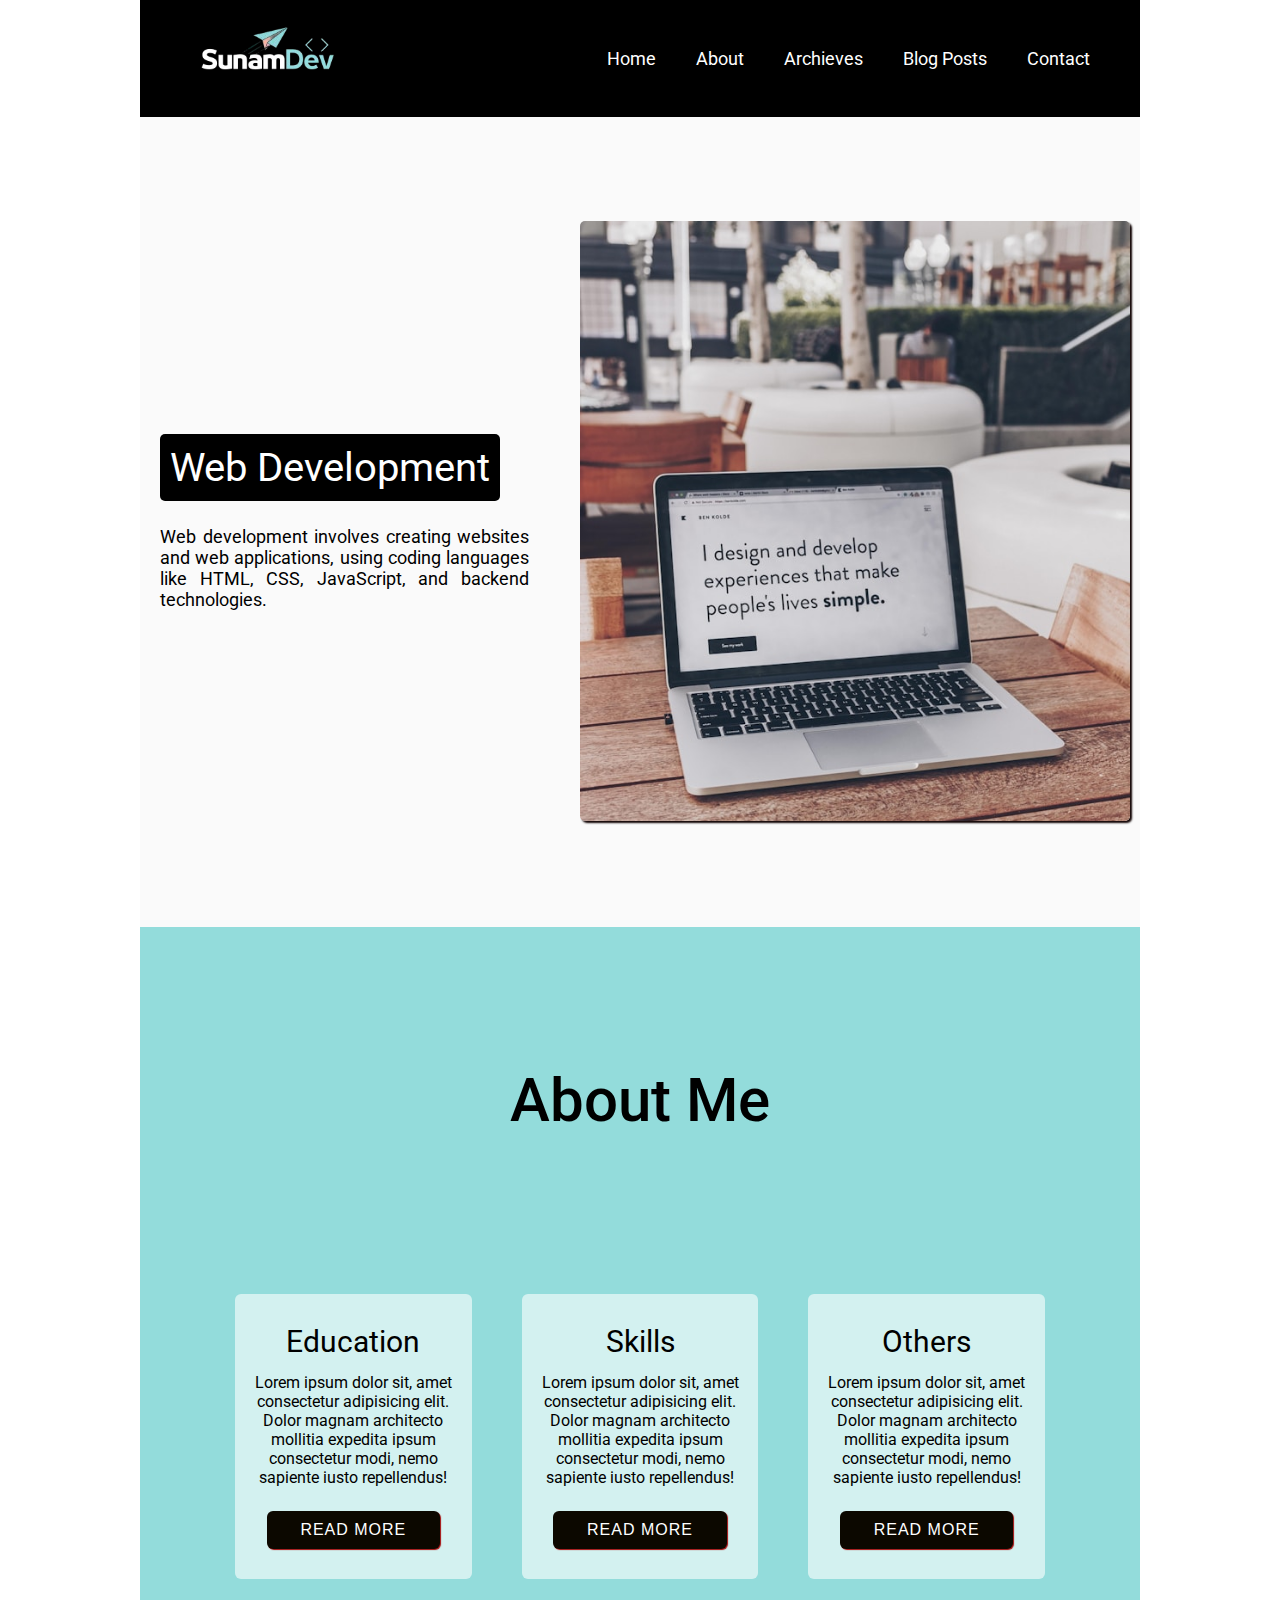
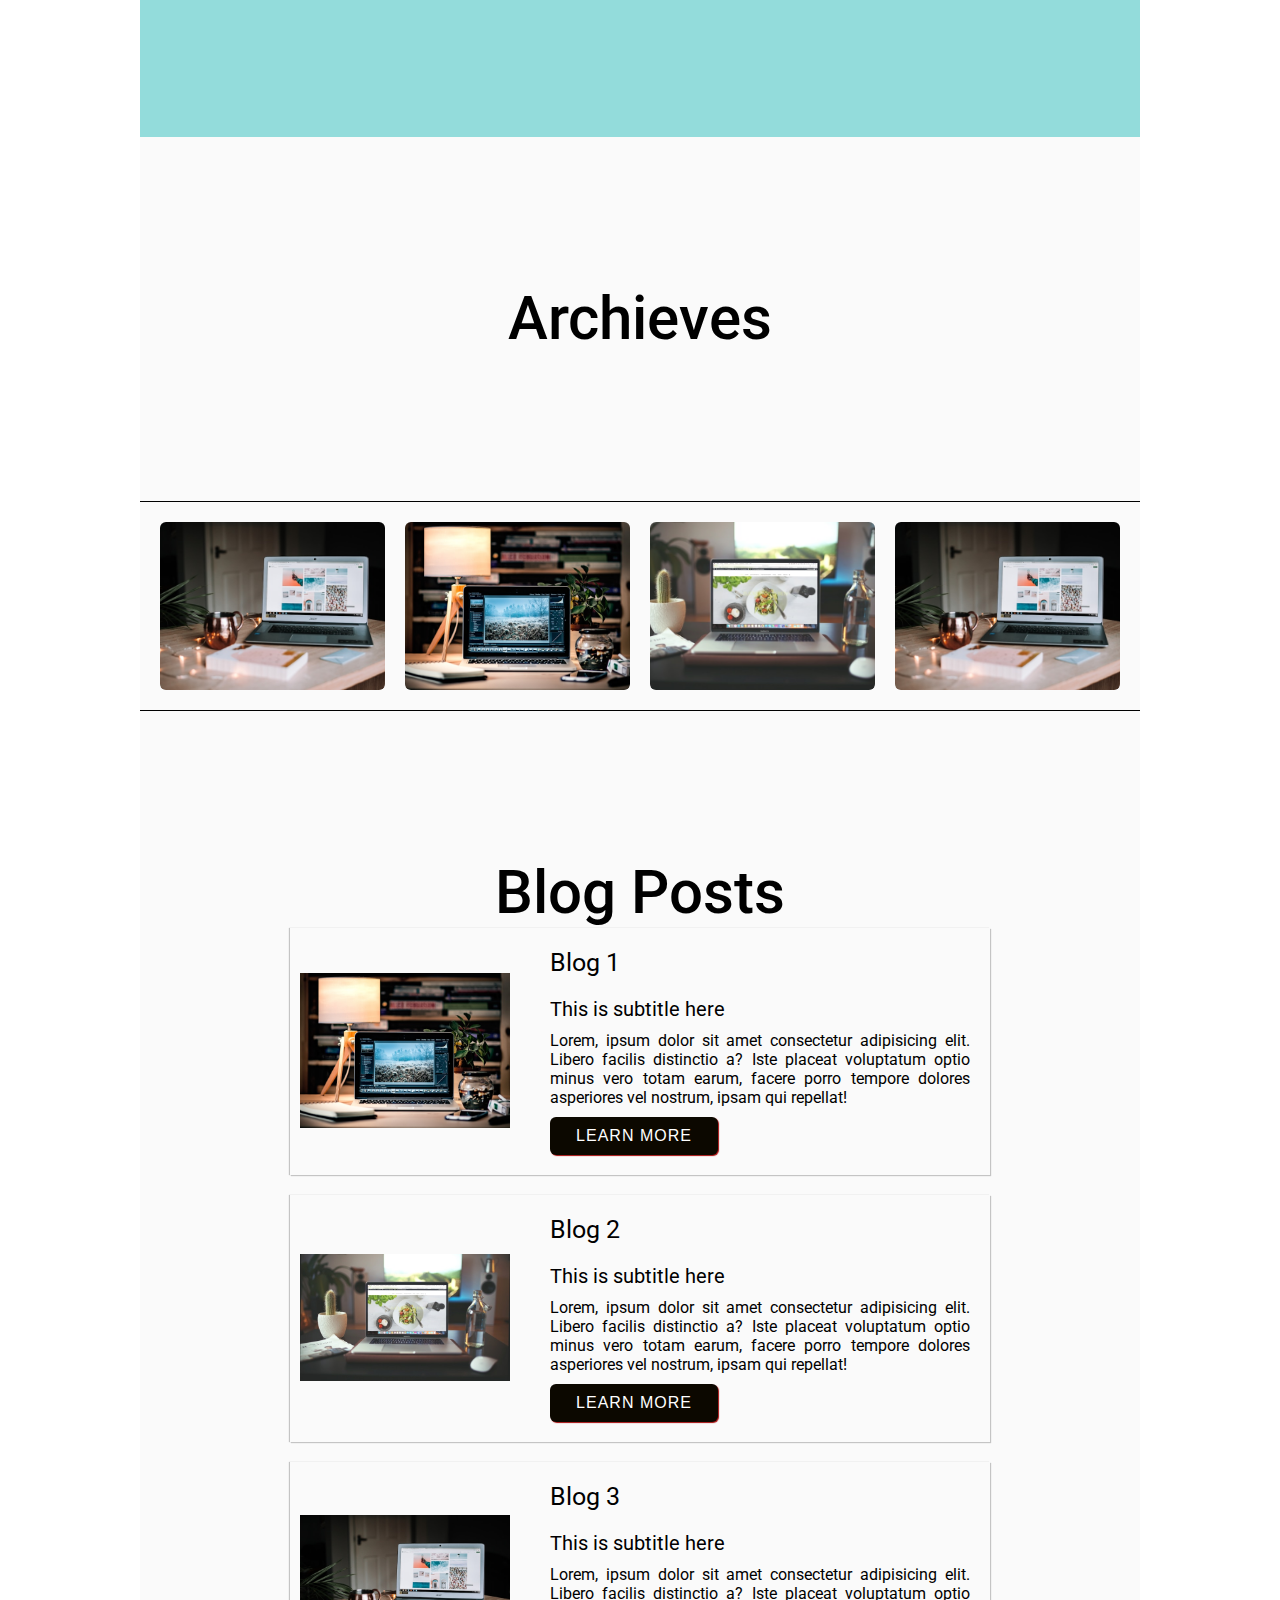
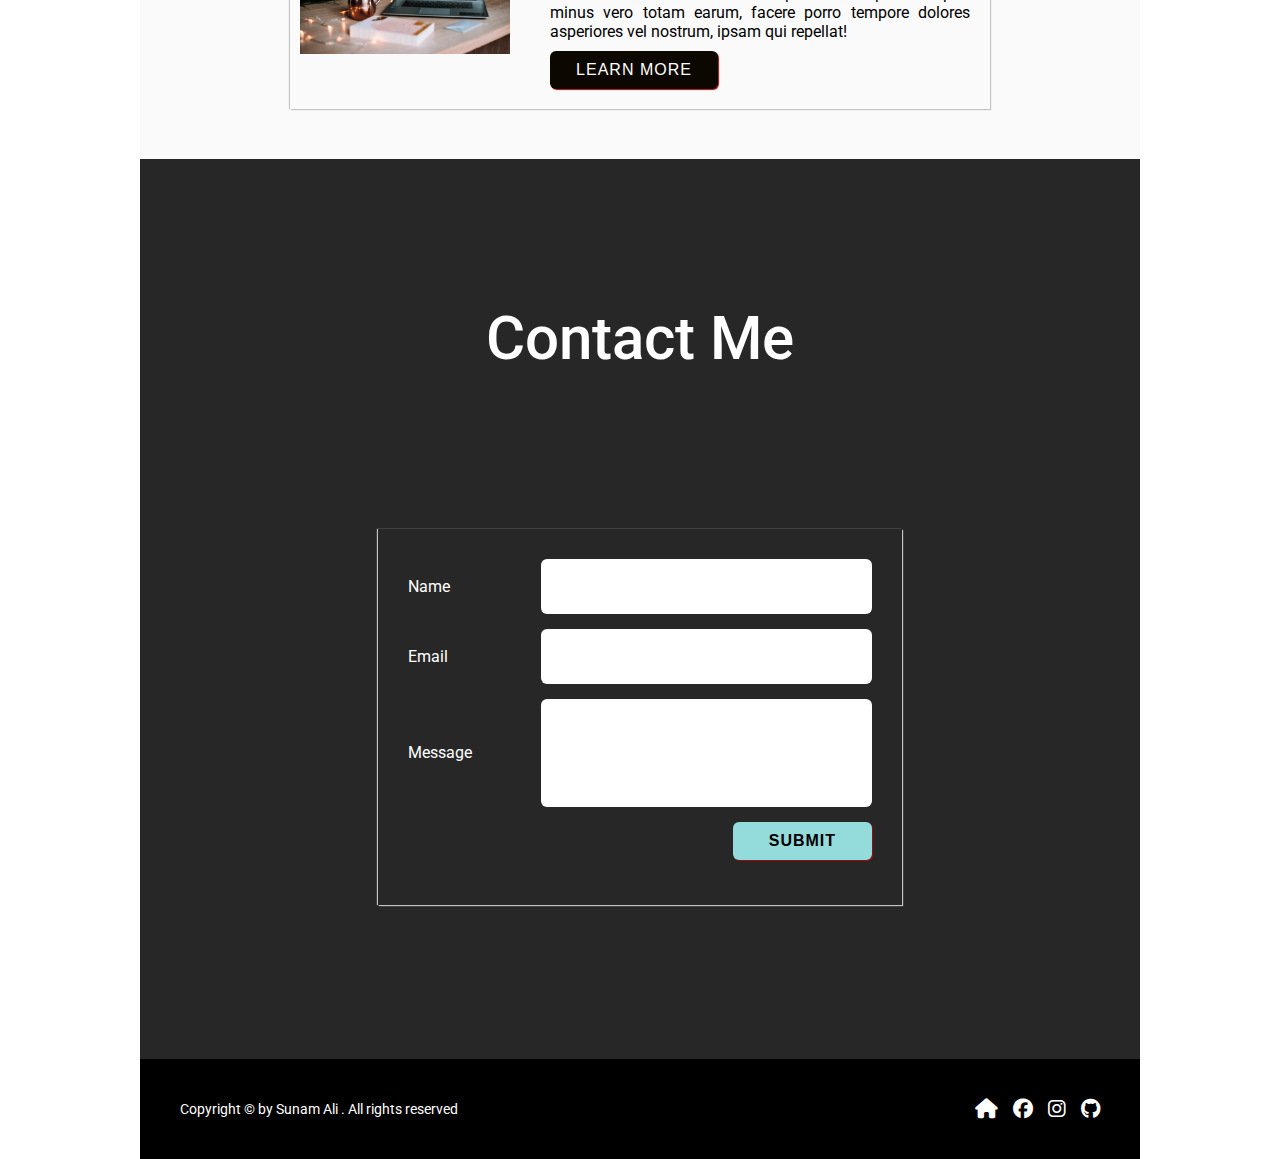
<file: index.html>
<!DOCTYPE html>
<html lang="en">
<head>
    <meta charset="UTF-8">
    <meta name="viewport" content="width=device-width, initial-scale=1.0">
    <title>Sunam's Blog</title>
    <link rel="stylesheet" href="style.css">
    <link rel="stylesheet" href="https://cdnjs.cloudflare.com/ajax/libs/font-awesome/6.7.2/css/all.min.css" integrity="sha512-Evv84Mr4kqVGRNSgIGL/F/aIDqQb7xQ2vcrdIwxfjThSH8CSR7PBEakCr51Ck+w+/U6swU2Im1vVX0SVk9ABhg==" crossorigin="anonymous" referrerpolicy="no-referrer" />
    <link rel="preconnect" href="https://fonts.googleapis.com">
    <link rel="preconnect" href="https://fonts.gstatic.com" crossorigin>
    <link href="https://fonts.googleapis.com/css2?family=Roboto:wght@400;500;700;900&display=swap" rel="stylesheet">
</head>
<body>
    <!-- header start here  -->
    <header id="blog-header">
        <figure>
            <img class="logo" src="images/sunam_logo.png" alt="logo">
        </figure>
        <i class="fas fa-bars fa-4x" id="menu_icon"></i>
        <nav id="menu" class="hidden">
            <ul>
                <li><a href="index.html" class="nav__link">Home</a></li>
                <li><a href="#blog-about" class="nav__link">About</a></li>
                <li><a href="#archieve" class="nav__link">Archieves</a></li>
                <li><a href="#blog-posts" class="nav__link">Blog Posts</a></li>
                <li><a href="contact.html" class="nav__link">Contact</a></li>
            </ul>
        </nav>
    </header>
    <!-- header end here  -->
    <main>
        <!-- blog banner section start  -->
        <div id="blog-banner-section" class="banner">
            <article>
                <h1 class="banner__heading">Web Development</h1>
                <p class="banner__description text-justify">
                Web development involves creating websites and web applications, using coding languages like HTML, CSS, JavaScript, and backend technologies.
                </p>
            </article>
            <aside>
                <img class="banner__img" src="images/cover.jpg" alt="cover photo">
            </aside>
        </div>
        <!-- blog banner section end  -->

        <!-- about me section start here  -->
        <section id="blog-about" class="section-center">
            <h2 class="section-heading">About Me</h2>
            <div class="cards">
                <div class="card">
                    <h3 class="card__header">Education</h3>
                    <p class="card__description text-justify">Lorem ipsum dolor sit, amet consectetur adipisicing elit. Dolor magnam architecto mollitia expedita ipsum consectetur modi, nemo sapiente iusto repellendus!</p>
                    <button class="btn card__btn">Read More</button>
                </div>
                 <div class="card">
                    <h3 class="card__header">Skills</h3>
                    <p class="card__description text-justify">Lorem ipsum dolor sit, amet consectetur adipisicing elit. Dolor magnam architecto mollitia expedita ipsum consectetur modi, nemo sapiente iusto repellendus!</p>
                    <button class="btn card__btn">Read More</button>
                </div>
                <div class="card">
                    <h3 class="card__header">Others</h3>
                    <p class="card__description text-justify">Lorem ipsum dolor sit, amet consectetur adipisicing elit. Dolor magnam architecto mollitia expedita ipsum consectetur modi, nemo sapiente iusto repellendus!</p>
                    <button class="btn card__btn">Read More</button>
                </div>
            </div>
        </section>
        <!-- about me section end here  -->

        <!-- Archieves section start here  -->
        <section id="archieve" class="section-center">
             <h2 class="section-heading">Archieves</h2>  
             <div class="archieves-container">
                <ul class="archieves__lists">
                    <li class="archieves__list"><img class="archieves__img" src="images/img-1.jpg" alt="imageone"></li>
                    <li class="archieves__list"><img class="archieves__img" src="images/img-2.jpg" alt="imageone"></li>
                    <li class="archieves__list"><img class="archieves__img" src="images/img-3.jpg" alt="imageone"></li>
                    <li class="archieves__list"><img class="archieves__img" src="images/img-1.jpg" alt="imageone"></li>
                </ul>
             </div>             
        </section>
        <!-- Archieves section end here  -->

        <!-- blog post section start here  -->
        <section id="blog-posts" class="section-center">
            <h2 class="section-heading">Blog Posts</h2>
            <div class="blog-posts section-center">
                <div class="blog-post">
                    <aside class="blog-post__aside">
                        <img src="images/img-2.jpg" alt="blog-image-2">
                    </aside>
                    <article class="blog-post__content">
                        <h2 class="blog-post__heading">Blog 1</h2>
                        <h3 class="blog-post__sub-heading">This is subtitle here</h3>
                        <p class="blog-post__description">Lorem, ipsum dolor sit amet consectetur adipisicing elit. Libero facilis distinctio a? Iste placeat voluptatum optio minus vero totam earum, facere porro tempore dolores asperiores vel nostrum, ipsam qui repellat!</p>
                        <button class="btn blog-post__button">Learn More</button>
                    </article>
                </div>
                <div class="blog-post">
                    <aside class="blog-post__aside">
                        <img src="images/img-3.jpg" alt="blog-image-2">
                    </aside>
                    <article class="blog-post__content">
                        <h2 class="blog-post__heading">Blog 2</h2>
                        <h3 class="blog-post__sub-heading">This is subtitle here</h3>
                        <p class="blog-post__description">Lorem, ipsum dolor sit amet consectetur adipisicing elit. Libero facilis distinctio a? Iste placeat voluptatum optio minus vero totam earum, facere porro tempore dolores asperiores vel nostrum, ipsam qui repellat!</p>
                        <button class="btn blog-post__button">Learn More</button>
                    </article>
                </div>
                <div class="blog-post">
                    <aside class="blog-post__aside">
                        <img src="images/img-1.jpg" alt="blog-image-2">
                    </aside>
                    <article class="blog-post__content">
                        <h2 class="blog-post__heading">Blog 3</h2>
                        <h3 class="blog-post__sub-heading">This is subtitle here</h3>
                        <p class="blog-post__description">Lorem, ipsum dolor sit amet consectetur adipisicing elit. Libero facilis distinctio a? Iste placeat voluptatum optio minus vero totam earum, facere porro tempore dolores asperiores vel nostrum, ipsam qui repellat!</p>
                        <button class="btn blog-post__button">Learn More</button>
                    </article>
                </div>
            </div>
        </section>
        <!-- blog post section end here  -->

        <!-- contact section start  -->
        <section id="contact-section" class="section-center">
            <h2 class="section-heading text-white">Contact Me</h2>
            <form action="#">
            <div class="form-control">
                <label for="name">Name</label>
                <input type="text" id="name" autocomplete="name" required>
            </div>
            <div class="form-control">
                <label for="email">Email</label>
                <input type="email" id="email" autocomplete="email" required>
            </div>
            <div class="form-control">
                <label for="message">Message</label>
                <textarea name="message" id="message" cols="30" rows="10"></textarea>
            </div>
             <div class="form-control form-btn-field">
                <button class="btn contact__btn">Submit</button>
            </div>
            </form>
        </section>
        <!-- contact section end  -->
    </main>
    <footer class="footer">
        <p class="copyright__text">
            Copyright &copy; by Sunam Ali . All rights reserved
        </p>
        <nav class="footer_nav">
            <a href="index.html"
               class="footer__link"
               >
               <i class="fa fa-home footer__icon"></i>
            </a>
            <a href="https://www.facebook.com/profile.php?id=61561062465888"
               target="_blank"
               class="footer__link"
               >
               <i class="fab fa-facebook footer__icon"></i>
            </a>
             <a href="https://www.instagram.com/sunam_ali_360/?igsh=YzljYTk1ODg3Zg%3D%3D"
               target="_blank"
               class="footer__link"
               >
               <i class="fab fa-instagram footer__icon"></i>
            </a>
             <a href="https://github.com/sunam-ali"
               target="_blank"
               class="footer__link"
               >
               <i class="fab fa-github footer__icon"></i>
            </a>
        </nav>
    </footer>
    <script src="main.js"></script>
</body>
</html>
</file>
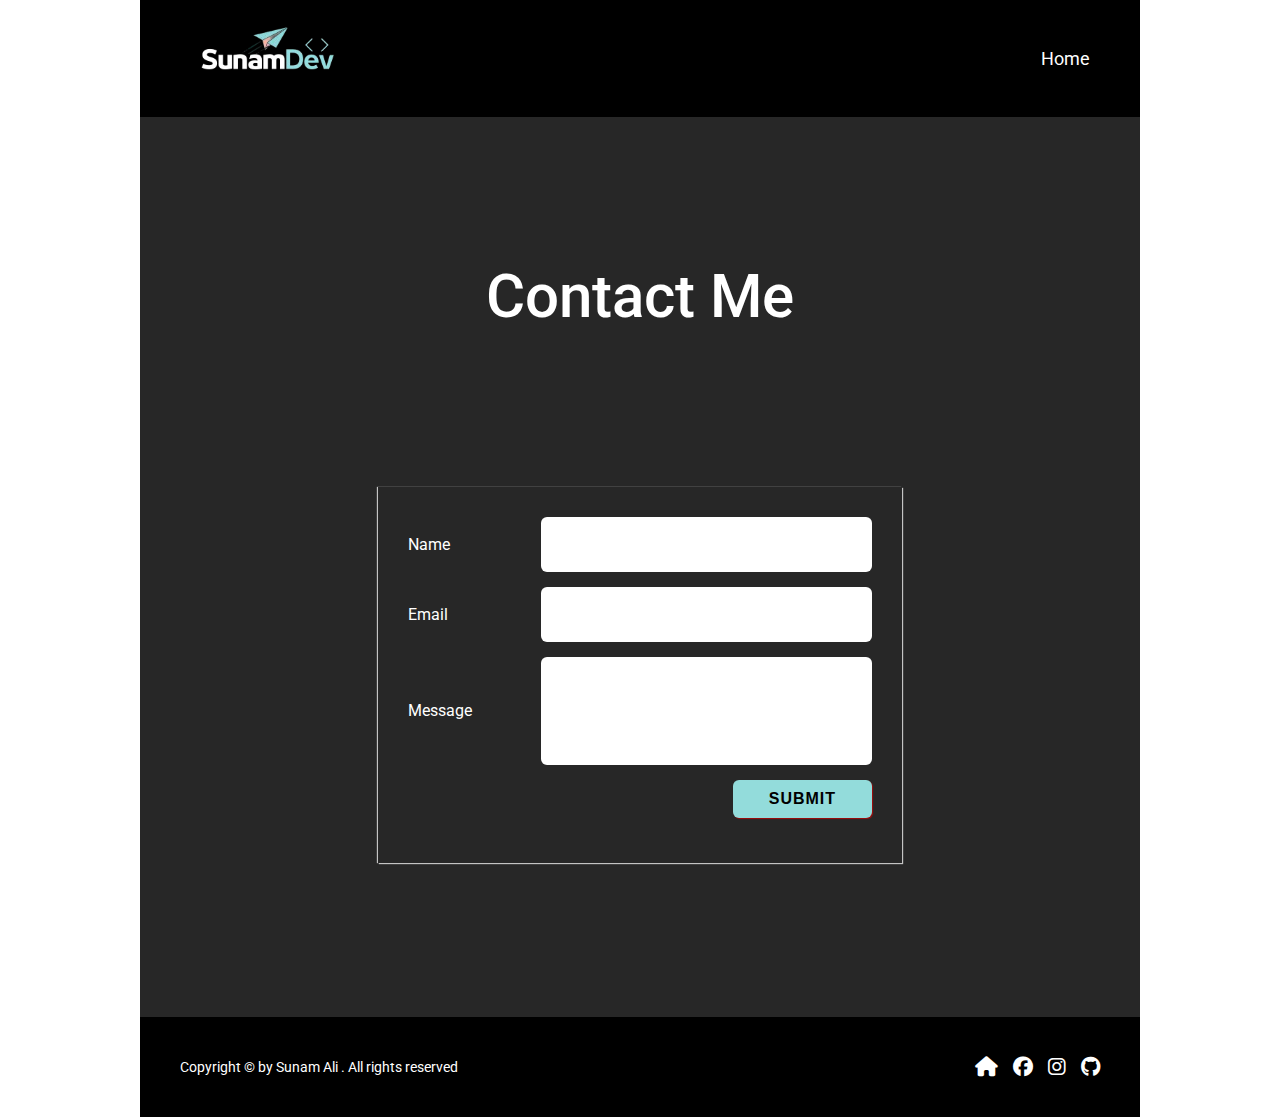
<file: contact.html>
<!DOCTYPE html>
<html lang="en">
<head>
    <meta charset="UTF-8">
    <meta name="viewport" content="width=device-width, initial-scale=1.0">
    <title>Contact</title>
    <link rel="stylesheet" href="style.css">
    <link rel="stylesheet" href="https://cdnjs.cloudflare.com/ajax/libs/font-awesome/6.7.2/css/all.min.css" integrity="sha512-Evv84Mr4kqVGRNSgIGL/F/aIDqQb7xQ2vcrdIwxfjThSH8CSR7PBEakCr51Ck+w+/U6swU2Im1vVX0SVk9ABhg==" crossorigin="anonymous" referrerpolicy="no-referrer" />
    <link rel="preconnect" href="https://fonts.googleapis.com">
    <link rel="preconnect" href="https://fonts.gstatic.com" crossorigin>
    <link href="https://fonts.googleapis.com/css2?family=Roboto:wght@400;500;700;900&display=swap" rel="stylesheet">
</head>
<body>
     <header id="blog-header">
        <figure>
            <img class="logo" src="images/sunam_logo.png" alt="logo">
        </figure>
        <i class="fas fa-bars fa-4x" id="menu_icon"></i>
        <nav id="menu" class="hidden">
            <ul>
                <li><a href="index.html" class="nav__link">Home</a></li>
            </ul>
        </nav>
    </header>
    <main>
        <section id="contact-section" class="section-center">
            <h2 class="section-heading text-white">Contact Me</h2>
            <form action="#">
            <div class="form-control">
                <label for="name">Name</label>
                <input type="text" id="name" autocomplete="name" required>
            </div>
            <div class="form-control">
                <label for="email">Email</label>
                <input type="email" id="email" autocomplete="email" required>
            </div>
            <div class="form-control">
                <label for="message">Message</label>
                <textarea name="message" id="message" cols="30" rows="10"></textarea>
            </div>
             <div class="form-control form-btn-field">
                <button class="btn contact__btn">Submit</button>
            </div>
            </form>
        </section>
    </main>
    <footer class="footer">
        <p class="copyright__text">
            Copyright &copy; by Sunam Ali . All rights reserved
        </p>
        <nav class="footer_nav">
            <a href="index.html"
               class="footer__link"
               >
               <i class="fa fa-home footer__icon"></i>
            </a>
            <a href="https://www.facebook.com/profile.php?id=61561062465888"
               target="_blank"
               class="footer__link"
               >
               <i class="fab fa-facebook footer__icon"></i>
            </a>
             <a href="https://www.instagram.com/sunam_ali_360/?igsh=YzljYTk1ODg3Zg%3D%3D"
               target="_blank"
               class="footer__link"
               >
               <i class="fab fa-instagram footer__icon"></i>
            </a>
             <a href="https://github.com/sunam-ali"
               target="_blank"
               class="footer__link"
               >
               <i class="fab fa-github footer__icon"></i>
            </a>
        </nav>
    </footer>
    <script src="main.js"></script>
</body>
</html>
</file>
<file: style.css>
/* reset and common code start  */
:root{
    --transition: all 0.3s;
    --scale: scale(1.1);
    --box-shadow: 0.1rem 0.1rem 0.1rem #c4c4c4, -0.1rem 0rem 0.1rem #c4c4c4;
}
*{
    box-sizing: border-box;
    padding: 0;
    margin: 0;
    list-style-type: none;
    text-decoration: none;
    outline: none;
    font-weight: 400;
}
html{
    background-color: #ffff;
    scroll-behavior: smooth;
    font-size: 62.5%;
    font-family: "Roboto", sans-serif;
}
body{
    background-color: #fafafa;
    width: 100rem;
    max-width: 100%;
    margin: auto;
}
.text-justify{
    text-align: justify;
}
.text-white{
    color: white;
}
.btn{
    background-color: rgb(12, 8, 0);
    color: white;
    border: none;
    border-radius: 0.6rem;
    cursor: pointer;
    font-size: 1.6rem;
    padding: 1rem 0;
    box-shadow: 0.1rem 0.1rem 0.1rem #a30c0c;
    letter-spacing: 0.1rem;
    text-transform: uppercase;
}
.section-heading{
    font-size: 6rem;
    text-align: center;
    font-weight: 500;
}
.section-center{
    display: flex;
    flex-direction: column;
    justify-content: space-evenly;
    align-items: center;
    min-height: 80vh;
}
img{
    width: 100%;
    height: auto;
    object-fit: cover;
}
/* reset and common code end  */

/* header start here  */
#blog-header{
    min-height: 5vh;
    display: flex;
    justify-content: space-between;
    align-items: center;
    background-color: rgb(0, 0, 0);
    color: white;
    padding: 0 4%;
    position: sticky;
    top: 0;
    z-index: 10;
}
.logo{
    width: 175;
    height: 105px;
    margin-bottom: 10px;
}
#menu_icon{
    display: none;
    font-size: 3.5rem;
    cursor: pointer;
}
nav ul{
    display: flex;
    gap: 2rem;
}
nav ul li{
    padding: 1rem;
    transition: var(--transition);
}
nav ul li:hover{
    background-color: #60bfc4;
    border-radius: 0.6rem;
}
.nav__link{
    font-size: 1.8rem;
    color: #ffff;
    cursor: pointer;
}
/* header end here  */

/* banner section start here  */
.banner{
    padding: 5rem 1rem;
    display: flex;
    justify-content: center;
    align-items: center;
    min-height: 90vh;
}
.banner__img{
    width: 55rem;
    height: 60rem;
    box-shadow: 0.2rem 0.2rem 0.2rem rgb(15, 2, 2);
    border-radius: 5px;
}
.banner article{
    flex-basis: 50%;
    margin: 1rem;
}
.banner__heading{
    display: inline-block;
    padding: 1rem;
    background-color: black;
    color: white;
    margin-bottom: 2.5rem;
    font-size: 4rem;
    border-radius: 5px;
}
.banner__description{
    font-size: 1.8rem;
    width: 90%;
}
.banner aside{
    flex-basis: 50%;
}
/* banner section end here  */

/* about section start here  */
#blog-about{
    background-color: #93dcdb;
    min-height: 90vh;
}
.cards{
    display: flex;
    width: 85%;
    align-items: center;
    gap: 1rem;
}
.card{
    flex: 1;
    border-radius: 0.6rem;
    background-color: #ffffff98;
    padding: 3rem 1rem;
    margin: 2rem;
    display: flex;
    align-items: center;
    flex-direction: column;
    gap: 1rem;
    transition: var(--transition);
}
.card:hover{
    transform: var(--scale);
}
.card__header{
    font-size: 3rem;
}
.card__description{
    padding: 0.4rem 0;
    font-size: 1.6rem;
    margin-bottom: 1rem;
    text-align: center;
}
.card__btn{
    width: 80%;
    color: white;
}

/* about section end here  */

/* archieves section start  */
.archieves-container{
    display: flex;
    justify-content: space-evenly;
    align-items: center;
    padding: 2rem;
    border-top: 0.1rem solid;
    border-bottom: 0.1rem solid;
}
.archieves__lists{
    display: flex;
    text-align: center;
    gap: 2rem;
}
.archieves__img{
    width: 100%;
    height: 100%;
    border-radius: 0.6rem;
    transition: var(--transition);
}
.archieves__img:hover{
    transform: var(--scale);
}
/* archieves section end  */

/* blog posts start here  */
#blog-posts{
    margin-bottom: 5rem;
}
.blog-posts{
    gap: 2rem;
}
.blog-post{
    width: 70%;
    display: flex;
    padding: 1rem;
    align-items: center;
    gap: 1rem;
    box-shadow: var(--box-shadow);
    transition: var(--transition);
}
.blog-post:hover{
    transform: var(--scale);
}
.blog-post__aside{
    flex: 1;
}
.blog-post__content{
    display: flex;
    flex-direction: column;
    justify-content: space-evenly;
    padding: 1rem;
    margin-left: 2rem;
    flex: 2;
    gap: 1rem;
}
.blog-post__heading{
    margin-bottom: 1rem;
    font-size: 2.5rem;
}
.blog-post__sub-heading{
    font-size: 2rem;
}
.blog-post__description{
    font-size: 1.6rem;
    text-align: justify;
}
.blog-post__button{
    width: 40%;
}
/* blog posts end here  */


/* contact section start here  */
#contact-section{
    background-color: #000000d8;
    min-height: 100vh;
}
form{
    box-shadow: var(--box-shadow);
    padding: 3rem;
    margin: 1rem;
    display: flex;
    flex-direction: column;
}
.form-control{
    margin-bottom: 1.5rem;
    display: flex;
    justify-content: center;
    align-items: center;
}
.form-control label{
    font-size: 1.6rem;
    flex: 0.3;
    color: white;
}
.form-control input, textarea{
    flex: 0.7;
    width: 40rem;
    padding: 2rem 1rem;
    border: none;
    border-radius: 0.6rem;
}
textarea{
    resize: none;
    height: 12vh;
}
.form-btn-field{
    display: flex;
    justify-content: flex-end;

}
.contact__btn{
    width: 30%;
    background-color: #93dcdb;
    color: black;
    font-weight: 600;
}
/* contact section end here  */


/* footer section start  */
.footer{
    min-height: 5vh;
    background-color: black;
    color: white;
    display: flex;
    justify-content: space-between;
    align-items: center;
    padding: 4%;
    gap: 1.5rem;
}
.copyright__text{
    font-size: 1.4rem;
}
.footer_nav{
    display: flex;
    gap: 1.5rem;
}
.footer__link{
    color: white;
}
.footer__link:hover{
    color: #19dddd;
    transition: var(--transition);
}
.footer__icon{
    font-size: 2rem;
}
/* footer section end  */

/* responsiveness start here  */
@media screen and (max-width: 992px) {
    .banner article{
        width: 50%;
        display: flex;
        flex-direction: column;
        align-items: center;
        margin-bottom: 5rem;
    }
}
@media screen and (max-width: 768px) {
    html{
        font-size: 55.5%;
    }
    .banner{
        flex-direction: column;
    }
    .banner article{
        width: 60%;
    }
    .cards{
        flex-direction: column;
    }
    #archieve{
        min-height: auto;
    }
    .blog-post{
        width: 80%;
        flex-direction: column;
    }
    #contact-section{
        min-height: auto;
        padding: 2rem;
    }
}
@media screen and (max-width: 600px) {
    html{
        font-size: 48.5%;
    }
    #blog-header{
        flex-direction: column;
    }
    .logo{
        margin-bottom: -10px;
    }
    nav ul{
        flex-direction: column;
        text-align: center;
        gap: 1rem;
    }
    .hidden{
        display: none;
    }
    .top-bar{
        height: auto;
        width: 80vw;
        display: flex;
        justify-content: space-between;
        align-items: center;
    }
    .banner{
        min-height: auto;
    }
    .banner__heading{
        font-size: 2.5rem;
    }
    .banner article{
        width: 80%;
    }
    .banner__img{
        max-width: 100%;
    }
    #blog-about{
        min-height: auto;
        display: flex;
        padding-top: 2rem;
    }
    .cards{
        width: 90%;
    }
    #archieve{
        padding: 2rem;
    }
    .archieves__lists{
        flex-wrap: wrap;
        gap: 3rem;
        flex-direction: column;
        width: 90%;
    }
    .blog-post{
        width: 90%;
    }
    form{
        width: 100%;
    }
    .form-control{
        flex-direction: column;
    }
    .form-control input, textarea{
        margin-bottom: 0.5rem;
    }
    .form-control label{
        margin-bottom: 1rem;
    }
    .footer{
        flex-direction: column;
    }
    #menu{
        margin-bottom: 1.5rem;
    }
    #menu_icon{
        display: block;
        margin-top: 2rem;
    }
}
/* responsiveness end here  */
</file>
